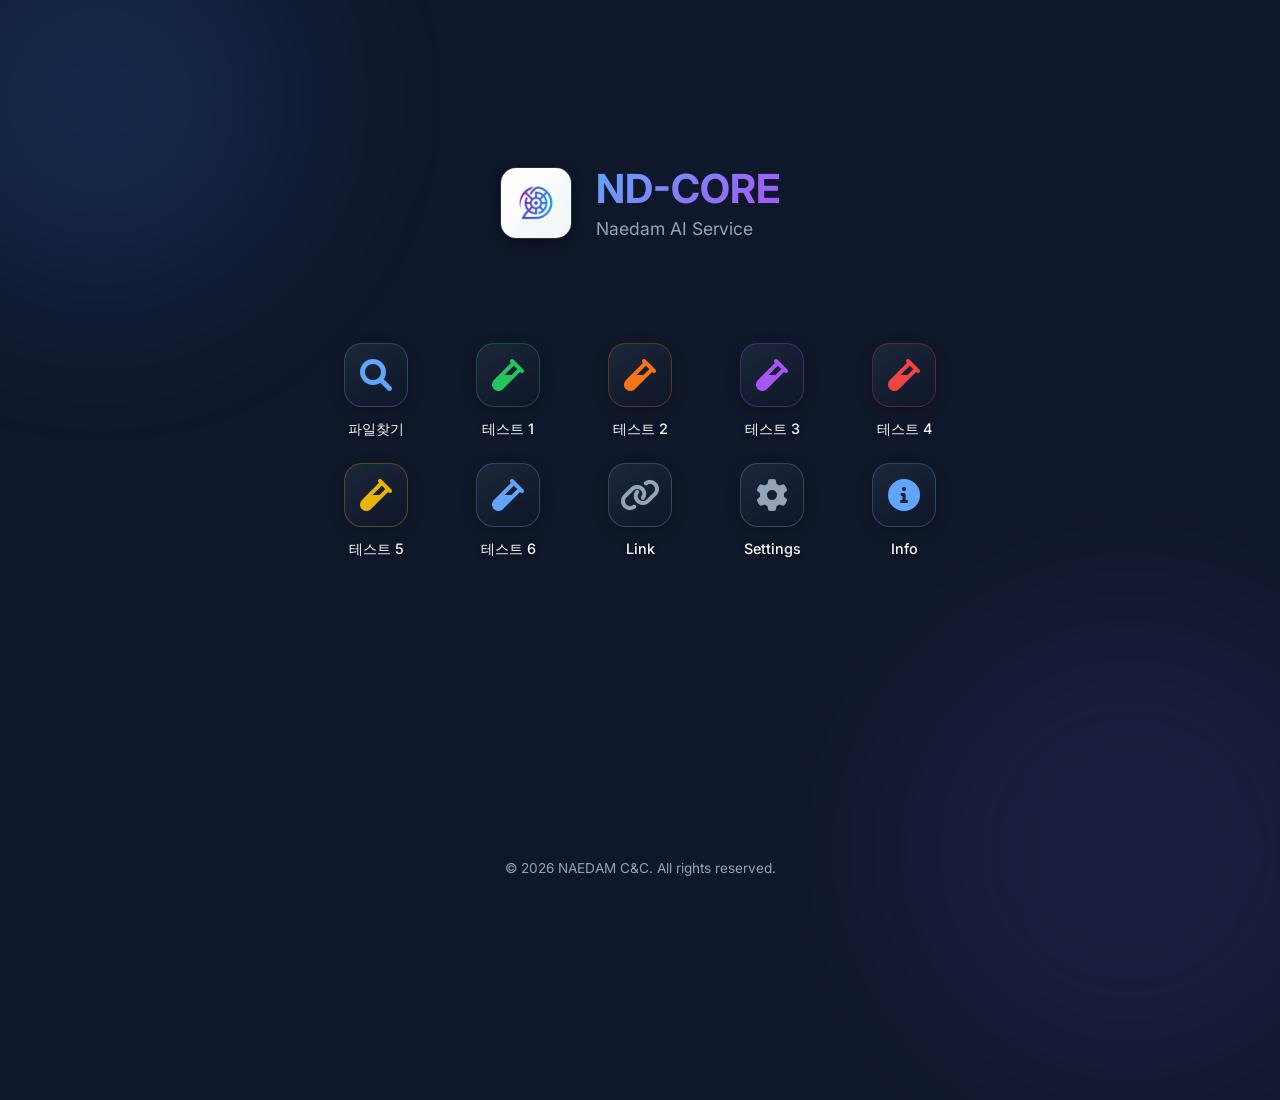
<file: search_ui.html>
<!DOCTYPE html>
<html lang="ko">

<head>
    <meta charset="UTF-8">
    <meta name="viewport" content="width=device-width, initial-scale=1.0">
    <title>ND-CORE|Naedam AI Service</title>
    <link href="https://fonts.googleapis.com/css2?family=Inter:wght@300;400;500;600&display=swap" rel="stylesheet">
    <link href="https://cdnjs.cloudflare.com/ajax/libs/font-awesome/6.0.0/css/all.min.css" rel="stylesheet">
    <link href="frontend/css/style.css" rel="stylesheet">
</head>

<body>

    <div class="orb orb-1"></div>
    <div class="orb orb-2"></div>

    <div class="container" id="mainContainer">
        <div id="toast" class="toast"></div>
        <div class="header">
            <div class="logo-container">
                <img src="./frontend/img/logo.png" alt="ND-CORE Logo" class="logo-img">
                <div class="header-text">
                    <h1>ND-CORE</h1>
                    <p>Naedam AI Service</p>
                </div>
            </div>
        </div>

        <!-- 기능 html 랜더영역 -->
        <div id="viewContainer">
            <!-- Module html area -->
        </div>
        <!-- App Area -->
        <div class="app-container" id="appContainer"></div>
        <!-- Back -->
        <div class="back-btn-container" id="backBtnContainer">
            <button id="backBtn" class="back-btn">
                <i class="fas fa-arrow-left"></i> Back
            </button>
        </div>

    </div>

    <footer>
        <p>© 2026 NAEDAM C&C. All rights reserved.</p>
    </footer>

    <script src="frontend/js/main_js.js"></script>
</body>

</html>
</file>
<file: frontend/css/style.css>
:root {
    --bg-color: #0f172a;
    --glass-bg: rgba(30, 41, 59, 0.7);
    --glass-border: rgba(255, 255, 255, 0.1);
    --primary: #3b82f6;
    --primary-glow: rgba(59, 130, 246, 0.5);
    --text-main: #f8fafc;
    --text-muted: #94a3b8;
}

* {
    box-sizing: border-box;
    margin: 0;
    padding: 0;
    font-family: 'Inter', sans-serif;
}

body {
    background-color: var(--bg-color);
    color: var(--text-main);
    min-height: 100vh;
    display: flex;
    align-items: flex-start;
    justify-content: center;
    overflow: hidden;
    position: relative;
}

/* Ambient Background Orbs */
.orb {
    position: absolute;
    border-radius: 50%;
    filter: blur(80px);
    z-index: 0;
    opacity: 0.5;
    animation: float 10s infinite ease-in-out alternate;
}

.orb-1 {
    width: 400px;
    height: 400px;
    background: rgba(59, 130, 246, 0.3);
    top: -100px;
    left: -100px;
}

.orb-2 {
    width: 500px;
    height: 500px;
    background: rgba(139, 92, 246, 0.2);
    bottom: -200px;
    right: -100px;
    animation-delay: -5s;
}

@keyframes float {
    0% {
        transform: translate(0, 0);
    }

    100% {
        transform: translate(30px, 50px);
    }
}

.container {
    position: relative;
    z-index: 10;
    width: 100%;
    max-width: 700px;
    padding: 2rem;
    margin-top: 15vh;
    display: flex;
    flex-direction: column;
    gap: 1.5rem;
}

.header {
    text-align: center;
    margin-bottom: 2rem;
}

.logo-container {
    display: flex;
    align-items: center;
    justify-content: center;
    gap: 1.5rem;
    margin-bottom: 0.5rem;
}

.logo-img {
    height: 72px;
    width: 72px;
    object-fit: cover;
    border-radius: 16px;
    box-shadow: 0 4px 12px rgba(0, 0, 0, 0.4);
    border: 1px solid rgba(255, 255, 255, 0.1);
}

.header-text {
    text-align: left;
}

.header h1 {
    font-size: 2.5rem;
    font-weight: 700;
    background: linear-gradient(135deg, #60a5fa, #a855f7);
    -webkit-background-clip: text;
    background-clip: text;
    -webkit-text-fill-color: transparent;
    margin: 0;
    line-height: 1.1;
}

.header p {
    color: var(--text-muted);
    font-size: 1.1rem;
    margin-top: 0.4rem;
}

.header.category {
    text-align: left;
    font-size: 1.5rem;
    font-weight: 700;
    background: linear-gradient(135deg, #60a5fa, #a855f7);
    -webkit-background-clip: text;
    background-clip: text;
    -webkit-text-fill-color: transparent;
    margin-bottom: 10px;
    line-height: 1.1;
}

/* Search Box */
.search-box {
    display: flex;
    background: var(--glass-bg);
    backdrop-filter: blur(12px);
    border: 1px solid var(--glass-border);
    border-radius: 16px;
    padding: 0.5rem;
    box-shadow: 0 4px 24px rgba(0, 0, 0, 0.2);
    transition: all 0.3s ease;
}

.search-box:focus-within {
    border-color: var(--primary);
    box-shadow: 0 0 20px var(--primary-glow);
    transform: scale(1.02);
}

.search-select {
    background: rgba(255, 255, 255, 0.05);
    border: 1px solid var(--glass-border);
    border-radius: 12px;
    color: var(--text-main);
    padding: 0.5rem 1rem;
    font-size: 1rem;
    outline: none;
    cursor: pointer;
    margin-right: 0.5rem;
    transition: all 0.2s ease;
}

.search-select:focus {
    border-color: var(--primary);
    box-shadow: 0 0 10px var(--primary-glow);
}

.search-select option {
    background-color: var(--bg-color);
    color: var(--text-main);
}

.search-input {
    flex: 1;
    background: none;
    border: none;
    padding: 1rem 1.5rem;
    color: var(--text-main);
    font-size: 1.1rem;
    outline: none;
}

.search-input::placeholder {
    color: var(--text-muted);
}

.search-btn {
    background: var(--primary);
    color: white;
    border: none;
    border-radius: 12px;
    padding: 0 1.5rem;
    font-size: 1rem;
    font-weight: 500;
    cursor: pointer;
    transition: all 0.2s ease;
    display: flex;
    align-items: center;
    gap: 0.5rem;
}

.search-btn:hover {
    background: #2563eb;
    /* transform: translateY(-2px); */
    box-shadow: 0 4px 12px var(--primary-glow);
}

.search-btn:active {
    /* transform: translateY(0); */
}

/* Spinner for loading state */
.spinner {
    display: none;
    width: 16px;
    height: 16px;
    border: 2px solid rgba(255, 255, 255, 0.3);
    border-radius: 50%;
    border-top-color: #fff;
    animation: spin 0.8s linear infinite;
}

@keyframes spin {
    to {
        transform: rotate(360deg);
    }
}

/* app-container */
.app-container {
    display: none;
    gap: 0.8rem;
}

.app-container.active {
    display: flex;
}

/* App Grid Layout */
.app-container.grid-view {
    display: grid;
    grid-template-columns: repeat(5, 1fr);
    grid-template-rows: repeat(2, auto);
    gap: 1.5rem;
    padding: 1rem 0;
}

/* List Layout for search results */
.app-container.list-view {
    flex-direction: column;
    overflow-x: hidden;
}

/* 스크롤바 스타일 (다크모드) */
.app-container::-webkit-scrollbar {
    width: 6px;
}

.app-container::-webkit-scrollbar-track {
    background: rgba(255, 255, 255, 0.03);
    border-radius: 10px;
}

.app-container::-webkit-scrollbar-thumb {
    background: rgba(255, 255, 255, 0.15);
    border-radius: 10px;
}

.app-container::-webkit-scrollbar-thumb:hover {
    background: rgba(255, 255, 255, 0.3);
}

/* Results Container */
.results-container {
    display: none;
    gap: 0.8rem;
}

.results-container.active {
    margin-top: 10px;
    display: flex;
}

/* App Grid Layout */
.results-container.grid-view {
    display: grid;
    grid-template-columns: repeat(5, 1fr);
    grid-template-rows: repeat(2, auto);
    gap: 1.5rem;
    padding: 1rem 0;
}

/* List Layout for search results */
.results-container.list-view {
    flex-direction: column;
    overflow-x: hidden;
}

/* 스크롤바 스타일 (다크모드) */
.results-container::-webkit-scrollbar {
    width: 6px;
}

.results-container::-webkit-scrollbar-track {
    background: rgba(255, 255, 255, 0.03);
    border-radius: 10px;
}

.results-container::-webkit-scrollbar-thumb {
    background: rgba(255, 255, 255, 0.15);
    border-radius: 10px;
}

.results-container::-webkit-scrollbar-thumb:hover {
    background: rgba(255, 255, 255, 0.3);
}

.app-item {
    display: flex;
    flex-direction: column;
    align-items: center;
    gap: 0.8rem;
    cursor: pointer;
    transition: all 0.2s ease;
    opacity: 0;
    /* transform: translateY(20px); */
    animation: slideUp 0.4s ease forwards;
    position: relative;
}

.app-item:hover {
    /* transform: translateY(-5px); */
}

.app-icon {
    width: 64px;
    height: 64px;
    border-radius: 18px;
    display: flex;
    align-items: center;
    justify-content: center;
    font-size: 2rem;
    background: var(--glass-bg);
    border: 1px solid var(--glass-border);
    box-shadow: 0 4px 15px rgba(0, 0, 0, 0.2);
    transition: all 0.3s cubic-bezier(0.4, 0, 0.2, 1);
    position: relative;
    overflow: hidden;
}

/* Glass shine effect on hover */
.app-icon::after {
    content: '';
    position: absolute;
    top: 0;
    left: -100%;
    width: 50%;
    height: 100%;
    background: linear-gradient(to right, rgba(255, 255, 255, 0) 0%, rgba(255, 255, 255, 0.1) 50%, rgba(255, 255, 255, 0) 100%);
    transform: skewX(-20deg);
    transition: all 0.5s ease;
}

.app-item:hover .app-icon {
    box-shadow: 0 8px 25px rgba(0, 0, 0, 0.4);
    border-color: rgba(255, 255, 255, 0.2);
}

.app-item:hover .app-icon::after {
    left: 200%;
}

.app-name {
    font-size: 0.9rem;
    font-weight: 500;
    text-align: center;
    color: var(--text-main);
    width: 100%;
    white-space: nowrap;
    overflow: hidden;
    text-overflow: ellipsis;
    text-shadow: 0 2px 4px rgba(0, 0, 0, 0.5);
}

/* App colors based on icon */
.app-icon.blue {
    color: #60a5fa;
    background: linear-gradient(145deg, rgba(30, 41, 59, 0.9), rgba(15, 23, 42, 0.9));
    border-color: rgba(96, 165, 250, 0.3);
}

.app-icon.green {
    color: #22c55e;
    background: linear-gradient(145deg, rgba(30, 41, 59, 0.9), rgba(15, 23, 42, 0.9));
    border-color: rgba(34, 197, 94, 0.3);
}

.app-icon.orange {
    color: #f97316;
    background: linear-gradient(145deg, rgba(30, 41, 59, 0.9), rgba(15, 23, 42, 0.9));
    border-color: rgba(249, 115, 22, 0.3);
}

.app-icon.red {
    color: #ef4444;
    background: linear-gradient(145deg, rgba(30, 41, 59, 0.9), rgba(15, 23, 42, 0.9));
    border-color: rgba(239, 68, 68, 0.3);
}

.app-icon.purple {
    color: #a855f7;
    background: linear-gradient(145deg, rgba(30, 41, 59, 0.9), rgba(15, 23, 42, 0.9));
    border-color: rgba(168, 85, 247, 0.3);
}

.app-icon.yellow {
    color: #eab308;
    background: linear-gradient(145deg, rgba(30, 41, 59, 0.9), rgba(15, 23, 42, 0.9));
    border-color: rgba(234, 179, 8, 0.3);
}

.app-icon.gray {
    color: #94a3b8;
    background: linear-gradient(145deg, rgba(30, 41, 59, 0.9), rgba(15, 23, 42, 0.9));
    border-color: rgba(148, 163, 184, 0.3);
}

.app-item:nth-child(1) {
    animation-delay: 0.05s;
}

.app-item:nth-child(2) {
    animation-delay: 0.1s;
}

.app-item:nth-child(3) {
    animation-delay: 0.15s;
}

.app-item:nth-child(4) {
    animation-delay: 0.2s;
}

.app-item:nth-child(5) {
    animation-delay: 0.25s;
}

.app-item:nth-child(6) {
    animation-delay: 0.3s;
}

.app-item:nth-child(7) {
    animation-delay: 0.35s;
}

.app-item:nth-child(8) {
    animation-delay: 0.4s;
}

.app-item:nth-child(9) {
    animation-delay: 0.45s;
}

.app-item:nth-child(10) {
    animation-delay: 0.5s;
}

/* Re-added old file info styles */
.result-item {
    background: var(--glass-bg);
    backdrop-filter: blur(12px);
    border: 1px solid var(--glass-border);
    border-radius: 12px;
    padding: 1.2rem;
    display: flex;
    align-items: center;
    gap: 1.2rem;
    cursor: pointer;
    transition: all 0.2s ease;
    opacity: 0;
    /* transform: translateY(20px); */
    animation: slideUp 0.4s ease forwards;
}

.result-item:nth-child(1) {
    animation-delay: 0.1s;
}

.result-item:nth-child(2) {
    animation-delay: 0.2s;
}

.result-item:nth-child(3) {
    animation-delay: 0.3s;
}

.result-item:nth-child(4) {
    animation-delay: 0.4s;
}

.result-item:nth-child(5) {
    animation-delay: 0.5s;
}

.result-item:hover {
    background: rgba(45, 61, 86, 0.8);
    border-color: rgba(255, 255, 255, 0.2);
    transform: translateX(8px);
}

.file-icon {
    font-size: 2rem;
    color: #60a5fa;
    background: rgba(96, 165, 250, 0.15);
    padding: 1rem;
    border-radius: 12px;
}

.file-info {
    flex: 1;
    overflow: hidden;
}

.file-name {
    font-size: 1.1rem;
    font-weight: 500;
    margin-bottom: 0.3rem;
    white-space: nowrap;
    overflow: hidden;
    text-overflow: ellipsis;
}

.file-meta {
    display: flex;
    align-items: center;
    gap: 1rem;
    font-size: 0.85rem;
    color: var(--text-muted);
}

.file-path {
    white-space: nowrap;
    overflow: hidden;
    text-overflow: ellipsis;
    max-width: 200px;
    flex-shrink: 1;
}

.file-size {
    background: rgba(255, 255, 255, 0.1);
    padding: 0.2rem 0.6rem;
    border-radius: 20px;
}

.file-snippet {
    margin-top: 0.8rem;
    font-size: 0.85rem;
    color: var(--text-muted);
    background: rgba(255, 255, 255, 0.03);
    padding: 0.6rem 0.8rem;
    border-radius: 8px;
    border-left: 3px solid var(--primary);
    white-space: pre-wrap;      
    overflow: hidden;
    text-overflow: ellipsis;    
    display: -webkit-box;
    -webkit-line-clamp: 3;
    line-clamp: 3;
    -webkit-box-orient: vertical;
    line-height: 1.4;
    word-break: break-all;
}

.no-results {
    text-align: center;
    padding: 2rem;
    color: var(--text-muted);
    background: var(--glass-bg);
    border-radius: 12px;
    animation: fadeIn 0.4s ease forwards;
}

/* Back Button */
.back-btn-container {
    display: none;
    justify-content: center;
    margin-top: 1rem;
    animation: fadeIn 0.4s ease forwards;
}

.back-btn-container.active {
    display: flex;
}

.back-btn {
    background: rgba(30, 41, 59, 0.8);
    backdrop-filter: blur(12px);
    border: 1px solid var(--glass-border);
    color: var(--text-muted);
    padding: 0.8rem 1.5rem;
    border-radius: 20px;
    font-size: 0.95rem;
    cursor: pointer;
    transition: all 0.2s ease;
    display: flex;
    align-items: center;
    gap: 0.5rem;
}

.back-btn:hover {
    background: rgba(45, 61, 86, 0.9);
    /* transform: translateY(-2px); */
    border-color: rgba(255, 255, 255, 0.3);
    color: var(--text-main);
}

/* Animations */
@keyframes fadeInDown {
    from {
        opacity: 0;
        /* transform: translateY(-20px); */
    }

    to {
        opacity: 1;
        /* transform: translateY(0); */
    }
}

@keyframes fadeInUp {
    from {
        opacity: 0;
        /* transform: translateY(20px); */
    }

    to {
        opacity: 1;
        /* transform: translateY(0); */
    }
}

@keyframes slideUp {
    to {
        opacity: 1;
        /* transform: translateY(0); */
    }
}

@keyframes fadeIn {
    from {
        opacity: 0;
    }

    to {
        opacity: 1;
    }
}

/* Footer position */
footer {
    position: fixed;
    bottom: 0;
    width: 100%;
    text-align: center;
    padding: 1.5rem;
    color: var(--text-muted);
    font-size: 0.85rem;
    z-index: 20;
}

/* Toast Message */
.toast {
    visibility: hidden;
    min-width: 250px;
    margin-left: -125px;
    background-color: #333;
    color: #fff;
    text-align: center;
    border-radius: 8px;
    padding: 16px;
    position: fixed;
    z-index: 9999;
    left: 50%;
    top: 30px;
    font-size: 14px;
    box-shadow: 0 4px 12px rgba(0, 0, 0, 0.2);
    transition: visibility 0.3s, top 0.3s, opacity 0.3s;
    opacity: 0;
}

.toast.show {
    visibility: visible;
    opacity: 1;
    top: 50px;
}

.toast.info {
    background-color: #3b82f6;
}

.toast.success {
    background-color: #22c55e;
}

.toast.error {
    background-color: #C62828;
}

.category {
    margin-bottom: 20px;
}
</file>
